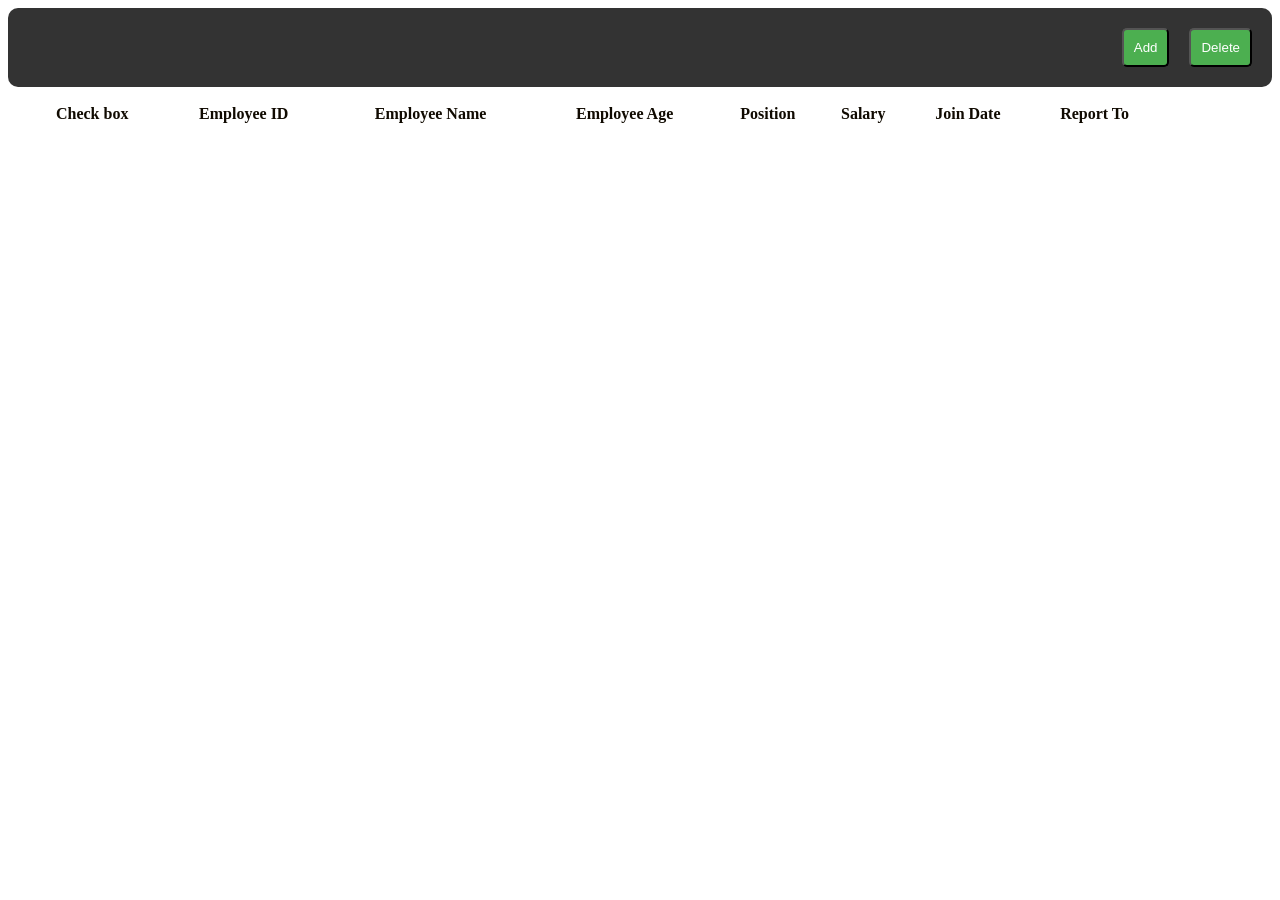
<file: src/main/resources/static/index.html>
<!DOCTYPE html>
<html lang="en">

<head>
	<meta charset="UTF-8">
	<meta name="viewport" content="width=device-width, initial-scale=1.0">
	<title>Document</title>
	<link rel="stylesheet" href="style.css"> 
	<script src="app.js" defer></script>
</head>

<body>
	<header>
		<div id="nav">
			<button id="add">Add</button>
			<button id="delete">Delete</button>
		</div>
	</header>
	<main>
		<table>
			<thead>
				<tr>
					<th>Check box</th>
					<th>Employee ID</th>
					<th>Employee Name</th>
					<th>Employee Age</th>
					<th>Position</th>
					<th>Salary</th>
					<th>Join Date</th>
					<th>Report To</th>
				</tr>
			</thead>
			<tbody id="table-body"></tbody>
		</table>
	</main>
	</main>
	<footer>

	</footer>
</body>

</html>
</file>
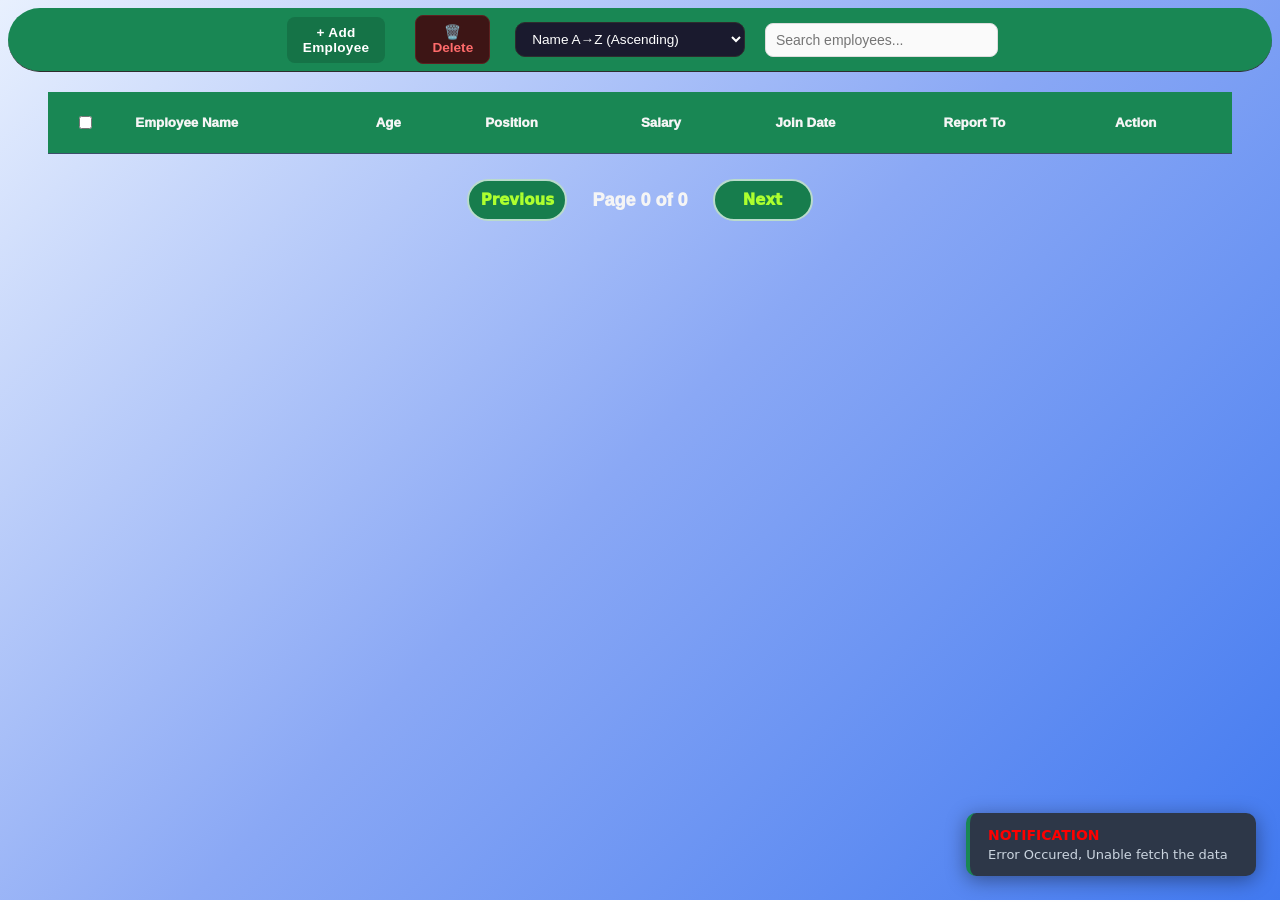
<file: src/main/resources/UI/index.html>
<!DOCTYPE html>
<html lang="en">

<head>
	<meta charset="UTF-8">
	<meta name="viewport" content="width=device-width, initial-scale=1.0">
	<title>Document</title>
	<link rel="stylesheet" href="style.css">
	<script src="app.js" defer></script>
</head>

<body>
	<header>
		<div id="nav">
			<div id="logo">
			</div>
			<button id="add-btn">+ Add Employee</button>
			<button id="delete-btn">🗑️ Delete</button>
			<select id="sort-select">
				<option value="employeeName,asc">Name A→Z (Ascending)</option>
				<option value="employeeName,desc">Name Z→A (Descending)</option>
				<option value="joinDate,asc">Join Date (Ascending)</option>
				<option value="joinDate,desc">Join Date (Descending)</option>
				<option value="salary,asc">Salary (Ascending)</option>
				<option value="salary,desc">Salary (Descending)</option>
				<option value="age,asc">Age (Ascending)</option>
				<option value="age,desc">Age (Descending)</option>
				<option value="position,asc">Position (Ascending)</option>
				<option value="position,desc">Position (Descending)</option>
			</select>
			<input type="text" id="search-input" placeholder="Search employees...">
		</div>
	</header>
	<main>
		<div class="table-wrap">
			<table>
				<thead>
					<tr>
						<th><input type="checkbox" id="all"></th>
						<th><button id="head-name" value="employeeName">Employee Name</button></th>
						<th><button id="head-age" value="employeeAge">Age</button></th>
						<th><button id="head-position" value="position">Position</button></th>
						<th><button id="head-salary" value="salary">Salary</button></th>
						<th><button id="head-joinDate" value="joinDate">Join Date</button></th>
						<th><button id="head-reportTo" value="reportTo">Report To</button></th>
						<th><button>Action</button></th>
					</tr>
				</thead>
				<tbody id="table-body"></tbody>
			</table>
		</div>
		<div id="pagination">
			<Button id="prev-page">Previous</Button>
			<div id="curr-page"></div>
			<Button id="next-page">Next</Button>
		</div>
		<div class="alert">
			<div class="alert-heading">NOTIFICATION</div>
			<span class="alert-message"></span>
		</div>
		<div id="take-input">
			<div id="input-heading">Some records could not be deleted — they are referenced by other employees.
			</div>
			<div id="input-subheading">Do you want to delete the remaining records?</div>
			<div id="input-buttons">
				<button id="yes">Yes</button>
				<button id="no">No</button>
			</div>
		</div>
		<div id="add-form">
			<div id="employee-add">Employee Details</div>
			<button id="random-btn">Random Data</button>
			<button id="cross">✖</button>
			<form id="add-form-form">
				<div class="full">
					<label for="employeeName">Name</label>
					<input id="employeeName" type="text" class="input-form" name="employeeName" placeholder="Raj Kar"
						required>
				</div>

				<div>
					<label for="employeeAge">Age</label>
					<input id="employeeAge" type="number" class="input-form" name="employeeAge" placeholder="21"
						required>
				</div>

				<div>
					<label for="position">Position</label>
					<input id="position" type="text" class="input-form" name="position" placeholder="Software Developer"
						required>
				</div>

				<div>
					<label for="salary">Salary</label>
					<input id="salary" type="number" class="input-form" name="salary" step="0.01" placeholder="10000.0"
						required>
				</div>

				<div>
					<label for="joinDate">Join Date</label>
					<input id="joinDate" type="date" id="joinDate" class="input-form" name="joinDate"
						placeholder="09/09/2020">
				</div>
				<div>
					<label for="reportTo">Reports To</label>
					<select id="report-to" class="input-form">Report to

					</select>
				</div>

				<input type="button" value="Add Employee" id="submit-btn" class="full">

			</form>
			<div class="alert-form">
				<span class="alert-form-message"></span>
			</div>
		</div>
	</main>
	<footer>

	</footer>
</body>

</html>
</file>
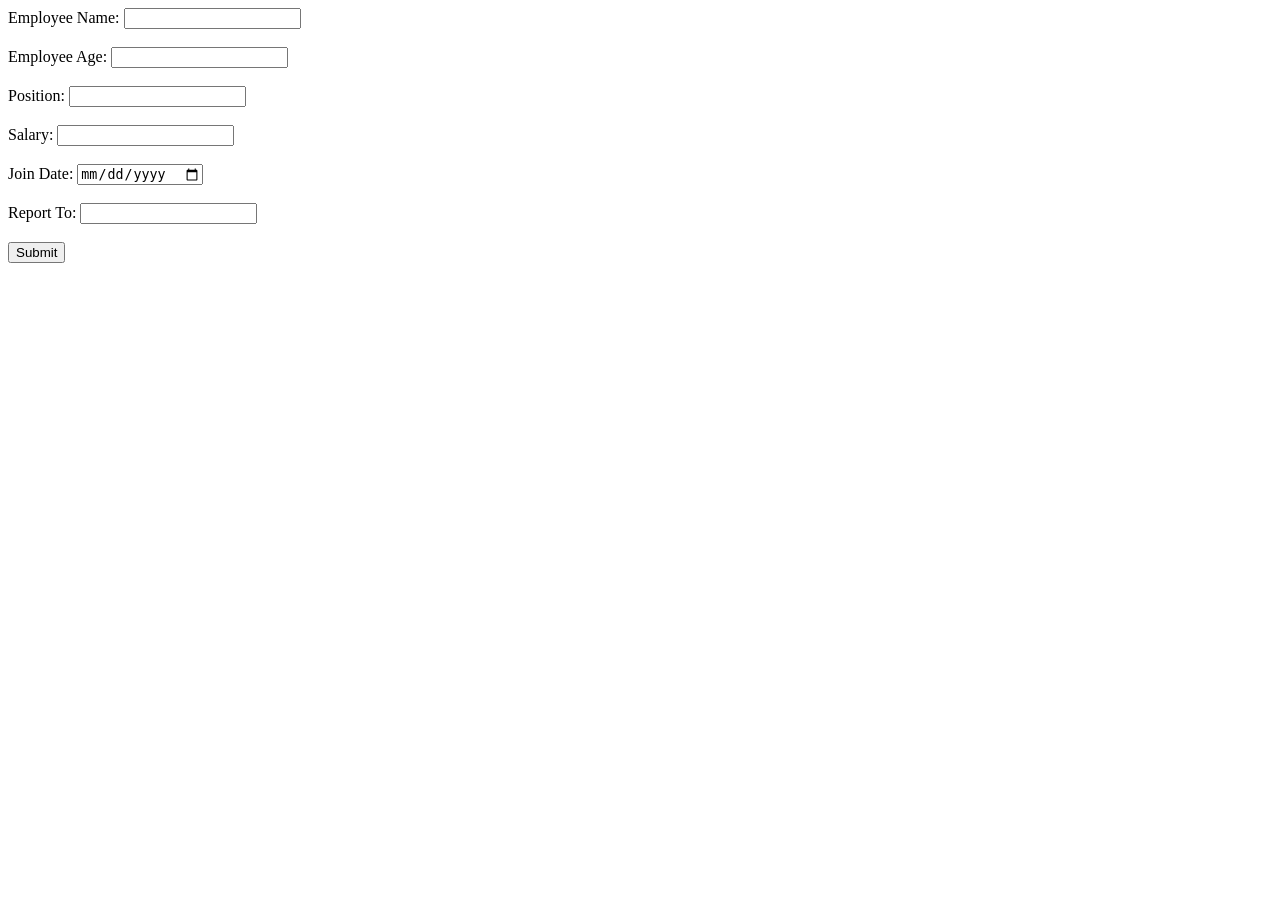
<file: src/main/resources/static/add.html>
<!DOCTYPE html>
<html lang="en">
<head>
    <meta charset="UTF-8">
    <meta name="viewport" content="width=device-width, initial-scale=1.0">
    <title>Document</title>
    <script src="addEmployee.js" defer></script>
</head>
<body>
    <form>

        <label for="employeeName">Employee Name:</label>
        <input type="text" id="employeeName" name="employeeName" required><br><br>

        <label for="employeeAge">Employee Age:</label>
        <input type="number" id="employeeAge" name="employeeAge"><br><br>

        <label for="position">Position:</label>
        <input type="text" id="position" name="position"><br><br>

        <label for="salary">Salary:</label>
        <input type="number" id="salary" name="salary" step="0.01"><br><br>

        <label for="joinDate">Join Date:</label>
        <input type="date" id="joinDate" name="joinDate"><br><br>

        <label for="reportTo">Report To:</label>
        <input type="text" id="reportTo" name="reportTo"><br><br>

        <input type="submit" value="Submit" id="submit-btn">
    </form>
</body>
</html>
</file>
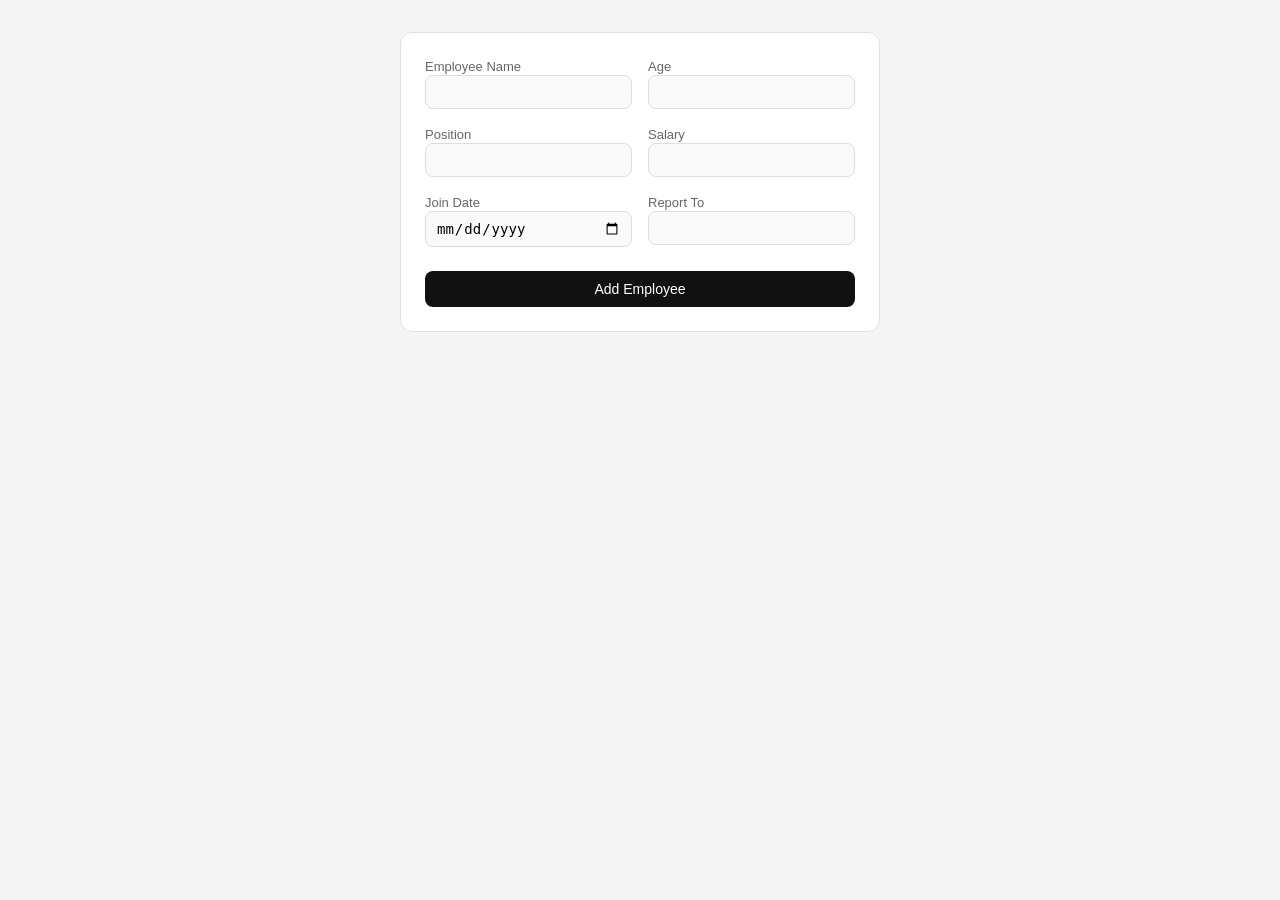
<file: src/main/resources/UI/add.html>
<!DOCTYPE html>
<html lang="en">
<head>
    <meta charset="UTF-8">
    <meta name="viewport" content="width=device-width, initial-scale=1.0">
    <title>Add Employee</title>
    <script src="addEmployee.js" defer></script>
    <link href="styleAdd.css" rel="stylesheet">
</head>
<body>
    <form>
        <div class="full">
            <label for="employeeName">Employee Name</label>
            <input type="text" id="employeeName" name="employeeName" required>
        </div>

        <div>
            <label for="employeeAge">Age</label>
            <input type="number" id="employeeAge" name="employeeAge">
        </div>

        <div>
            <label for="position">Position</label>
            <input type="text" id="position" name="position">
        </div>

        <div>
            <label for="salary">Salary</label>
            <input type="number" id="salary" name="salary" step="0.01">
        </div>

        <div>
            <label for="joinDate">Join Date</label>
            <input type="date" id="joinDate" name="joinDate">
        </div>

        <div class="full">
            <label for="reportTo">Report To</label>
            <input type="text" id="reportTo" name="reportTo">
        </div>

        <input type="submit" value="Add Employee" id="submit-btn" class="full">
    </form>
</body>
</html>
</file>
<file: src/main/resources/static/style.css>
#nav{
	display :flex;
	justify-content :flex-end;
	align-items:flex-end;
	align-content: flex-end;
	align-self: flex-end;
}
button{
	margin:10px;
	padding: 10px;
	border-radius: 5px;
	background-color: #4CAF50;
	color: white;
}
button:hover{
	background-color: #4f6c50;
	border-radius: 10px;
}
body{
	background-image :  url('https://www.transparenttextures.com/patterns/white-diamond.png');
}
table{
	margin: 15px;
	width: 90%;
	color:rgb(16, 10, 1);
}
header{
	padding:10px;
	background-color: #333333;
	color: white;
	border-radius: 10px;
	
}
</file>
<file: src/main/resources/UI/style.css>
#nav {
	display: flex;
	justify-content: flex-end;
	align-items: center;
	gap: 20px;
}

body {
	background: linear-gradient(135deg, #e8f0fe, #8aa8f5, rgb(65, 121, 240));
	min-height: 100vh;
	background-repeat: no-repeat;
	background-attachment: fixed;
}

body.blocked {
	pointer-events: none;
}

.shake {
	animation: shake 0.5s ease-in-out;
	z-index: 6;
}

.shake-body {
	animation: shake-body 0.5s ease-in-out;
	z-index: 6;
}

button {
	padding: 5px;
	border-radius: 10px;
	margin: 5px;
	font-weight: 1000;
	background: none;
	color: whitesmoke;
	border: none;
	cursor: pointer;
}

#add-btn {
	background-color: #157347;
	color: white;
	font-size: 0.85rem;
	font-weight: 600;
	padding: 8px 16px;
	border-radius: 8px;
	border: none;
	letter-spacing: 0.3px;
}

#add-btn:hover {
	background-color: #176842;
}

#delete-btn {
	background-color: #3d1515;
	color: #ff6b6b;
	font-size: 0.85rem;
	font-weight: 600;
	padding: 8px 16px;
	border-radius: 8px;
	border: 1px solid #5c2020;
	cursor: pointer;
}

#delete-btn:hover {
	background-color: #5c2020;
	color: white;
}

header {
	top: 0;
	width: 100%;
	padding: 0 24px;
	height: 64px;
	background: #198754;
	border-bottom: 1px solid #2d2d2d;
	border-radius: 0;
	display: flex;
	align-items: center;
	align-content: center;
	justify-content: space-around;
	box-sizing: border-box;
	z-index: 10;
	border-radius: 50px;
}

#logo {
	position: absolute;
	left: 40px;
	width: 45px;
	height: 45px;
	border-radius: 50%;
	background-image: url("https://res.cloudinary.com/dh62nngtk/image/upload/v1782215956/emp_di7r7u.jpg");
	background-size: contain;
	background-position: center;
	flex-shrink: 0;
}

.reportToBtn,
.editBtn {
	padding: 4px;
	color: black;
	background-color: white;
	border: 1px solid #ccc;
	border-radius: 12px;
	margin: 5px;
}

.editBtn {
	border: none;
	border-radius: 0px;
	padding: 0px;
	border: none;
	background: none;
}

.editBtn:hover {
	background: none;
}

.reportToBtn:hover {
	background-color: #ccc;
}

.individual-delete {
	background: none;
	border: none;
}

.table-wrap {
	display: flex;
	justify-self: center;
	justify-content: center;
	justify-items: center;
	align-items: center;
	margin-top: 20px;
	margin-bottom: 20px;
	padding: 0 40px;
	border-radius: 25px;
}

table {
	font-family: Arial, Helvetica, sans-serif;
	border-collapse: collapse;
	background: #1a1a1a;
	width: 100%;
}

td,
th {
	border-bottom: 1px solid #3d4f6b;
	text-align: center;
	vertical-align: middle;
	padding: 10px;
	background: #2d3748;
	font-size: 13px;
	color: white;
	font-weight: 800;
}

th {
	position: sticky;
	top: 0;
	background: #198754;
	padding-top: 13px;
	padding-bottom: 13px;
	text-align: left;
}

tr:nth-child(even) td {
	background: #364156;
}

tr:hover td {
	background: #4a5f7a;
	overflow: hidden;
}

#pagination {
	bottom: 10px;
	gap: 20px;
	display: flex;
	flex-direction: row;
	justify-content: center;
	align-items: center;
	align-self: center;
	align-content: center;
}

#prev-page,
#next-page {
	display: flex;
	justify-content: center;
	justify-items: center;
	align-items: center;
	align-content: center;
	align-self: center;
	padding: 10px;
	font-size: 15px;
	background-color: #d1e7dd;
	color: #198754;
	border: 2px solid #badbcc;
	border-radius: 50px;
	font-weight: 1000;
	width: 100px;
	font-family: system-ui, -apple-system, BlinkMacSystemFont, 'Segoe UI', Roboto, Oxygen, Ubuntu, Cantarell, 'Open Sans', 'Helvetica Neue', sans-serif;
}

#prev-page:hover,
#next-page:hover {
	background-color: #198754;
	color: greenyellow;
}

#curr-page {
	font-weight: 1000;
	font-size: large;
	font-family: sans-serif;
	color: whitesmoke;
}

#prev-page:disabled,
#next-page:disabled {
	background-color: #177d4d;
	color: greenyellow;
	pointer-events: none;
}

#add-form {
	display: none;
	flex-direction: column;
	justify-content: center;
	justify-self: center;
	align-items: center;
	align-content: center;
	position: fixed;
	top: 50%;
	left: 50%;
	transform: translate(-50%, -50%);
	padding: 10px;
	background: linear-gradient(135deg, #fafafa, #e8e8e8);
	color: #333333;
	border: 5px solid #176842;
	border-radius: 20px;
	font-family: 'Gill Sans', 'Gill Sans MT', Calibri, 'Trebuchet MS', sans-serif;
	font-size: medium;
	font-weight: 900;
	width: 550px;
	height: auto;
	height: 450px;
	max-height: 90vh;
	overflow-y: auto;
	z-index: 2;
	gap: 2px;
	pointer-events: all;
}

#employee-add {
	width: auto;
	height: auto;
}
.alert {
    display: none;
    flex-direction: column;
    justify-content: center;
    align-items: flex-start;
    position: fixed;
    bottom: 24px;
    right: 24px;
    padding: 14px 18px;
    min-width: 250px;
    max-width: 350px;
    height: auto;
    background: #2d3748;
    border-left: 4px solid #198754;
    color: snow;
    font-weight: 600;
    font-size: 14px;
    border-radius: 10px;
    z-index: 9999;
    pointer-events: all;
    font-family: system-ui, -apple-system, BlinkMacSystemFont, 'Segoe UI', Roboto, sans-serif;
    gap: 4px;
    box-shadow: 0 4px 20px rgba(0, 0, 0, 0.4);
}

.alert-heading {
    color: yellowgreen;
    font-size: 14px;
    font-weight: 700;
    font-family: system-ui, -apple-system, BlinkMacSystemFont, 'Segoe UI', Roboto, sans-serif;
    text-decoration: none;
}

.alert-message {
    font-family: system-ui, -apple-system, BlinkMacSystemFont, 'Segoe UI', Roboto, sans-serif;
    font-size: 13px;
    color: #cbd5e0;
    font-weight: 400;
}

.alert-form {
	display: none;
	flex-direction: column;
	justify-content: center;
	justify-self: center;
	align-items: center;
	align-content: center;
	position: absolute;
	top: 100px;
	padding: 5px;
	width: 80%;
	height: auto;
	font-weight: 500;
	font-size: medium;
	text-shadow: 0.5px 0.5px gray;
	border-radius: 10px;
	z-index: 3;
	pointer-events: all;
}

.alert-form-message {}

#random-btn {
	padding: 6px 12px;
	background-color: #f0f0f0;
	color: #333;
	border: 1px solid #ccc;
	border-radius: 8px;
	font-size: 12px;
	font-weight: 600;
	cursor: pointer;
}

#random-btn:hover {
	background-color: #198754;
	color: white;
	border-color: #198754;
}


#take-input {
	display: none;
	flex-direction: column;
	justify-content: flex-start;
	align-items: center;
	align-content: center;
	position: fixed;
	top: 50%;
	left: 50%;
	transform: translate(-50%, -50%);
	gap: 30px;
	background-color: #2d3748;
	color: white;
	padding: 20px;
	height: 250px;
	width: 600px;

	font-size: larger;
	font-weight: 700;
	z-index: 4;
	border-radius: 30px;
	border: 2px solid #198754;

	pointer-events: all;

}

#input-heading {
	width: 100%;
	color: snow;
	font-family: cursive;
	font-size: medium;
	font-weight: 500;
	text-decoration: 2px solid underline #ccc;
}

#input-subheading {
	color: snow;
	font-size: large;
	position: relative;
	font-family: cursive;
	font-weight: 700;
}

#input-heading:hover,#input-subheading:hover{
	color:wheat;
	cursor: pointer;
}

#yes,
#no {
	padding: 10px;
}

#input-buttons {
	display: flex;
	flex-direction: row;
	gap: 20px;
	padding-top: 20px;
	justify-content: center;
	align-items: center;
	width: 100%;
}

#yes {
	padding: 10px 30px;
	background-color: #198754;
	border-radius: 10px;
	border: 5px groove #176842;
}

#no {
	padding: 10px 30px;
	background-color: rgb(163, 68, 52);
	border-radius: 10px;
	border: 5px groove rgb(126, 55, 42);
}

#yes:hover {
	background-color: #145135;
}

#no:hover {
	background-color: rgb(86, 37, 29);
	;
}


label {
	margin: 5px;
	padding: 10px;
	font-family: Verdana, Geneva, Tahoma, sans-serif;
}

.input-form {
	padding: 5px;
	margin: 5px;
	border-radius: 10px;
	display: grid;
	justify-content: center;
	align-items: center;
	align-content: center;
	background-color: #F5F5F5;
	gap: 10px;
}

#submit-btn {
	display: block;
	width: 100%;
	margin-top: 10px;
	background-color: #57C785;
	color: white;
	grid-column: 1 / -1;
}


#submit-btn:hover {
	background-color: darkgreen;
	color: wheat;
}

#cross {
	padding: 5px;
	margin: 0;
	color: black;
	font-size: larger;
	position: relative;
	left: 250px;
	top: -80px;
	background-color: transparent;
	border: none;
	font-weight: 1000;
}

#cross:hover {
	text-shadow: 2px 1px gray;
}

.full {
	width: 100%;
}

#sort-select {
	background-color: #1a1a2e;
	color: white;
	border: 1px solid #2d2d2d;
	border-radius: 10px;
	padding: 8px 12px;
	font-size: 0.85rem;
	cursor: pointer;
}

#sort-select:hover {
	border-color: #198754;
}


form {
	background: #fff;
	border: 1px solid #e0e0e0;
	border-radius: 12px;
	padding: 1.5rem;
	width: 100%;
	max-width: 480px;
	display: grid;
	grid-template-columns: 1fr 1fr;
	gap: 1rem;
}

label {
	display: fixed;
	font-size: 13px;
	color: #666;
	margin-bottom: 4px;
}

input {
	width: 100%;
	padding: 8px 10px;
	font-size: 14px;
	border: 1px solid #ddd;
	border-radius: 8px;
	background: #fafafa;
	outline: none;
	transition: border-color 0.15s;
}

select {
	width: 100%;
	padding: 0 12px;
	font-size: 14px;
	box-sizing: border-box;
}

input:focus {
	border-color: #999;
	background: #fff;
}

label[for="employeeName"],
input#employeeName,
label[for="reportTo"],
input#reportTo,
input[type="submit"] {
	grid-column: 1 / -1;
}

input[type="submit"] {
	background: #111;
	color: #fff;
	border: none;
	cursor: pointer;
	font-weight: 500;
	padding: 10px;
	border-radius: 8px;
	margin-top: 0.5rem;
}

input[type="submit"]:hover {
	opacity: 0.85;
}

@keyframes shake {

	0%,
	100% {
		transform: translate(-50%, -50%) translateX(0);
	}

	10%,
	30%,
	50%,
	70%,
	90% {
		transform: translate(-50%, -50%) translateX(-2px);
	}

	20%,
	40%,
	60%,
	80% {
		transform: translate(-50%, -50%) translateX(2px);
	}
}

@keyframes shake-body {

	0%,
	100% {
		transform: translateX(0);
	}

	10%,
	30%,
	50%,
	70%,
	90% {
		transform: translateX(-3px);
	}

	20%,
	40%,
	60%,
	80% {
		transform: translateX(3px);
	}
}
</file>
<file: src/main/resources/UI/styleAdd.css>
* {
    box-sizing: border-box;
    margin: 0;
    padding: 0;
}

body {
    font-family: sans-serif;
    background: #f5f5f5;
    display: flex;
    justify-content: center;
    padding: 2rem;
}

form {
    background: #fff;
    border: 1px solid #e0e0e0;
    border-radius: 12px;
    padding: 1.5rem;
    width: 100%;
    max-width: 480px;
    display: grid;
    grid-template-columns: 1fr 1fr;
    gap: 1rem;
}

label {
    display: fixed;
    font-size: 13px;
    color: #666;
    margin-bottom: 4px;
}

input {
    width: 100%;
    padding: 8px 10px;
    font-size: 14px;
    border: 1px solid #ddd;
    border-radius: 8px;
    background: #fafafa;
    outline: none;
    transition: border-color 0.15s;
}

input:focus {
    border-color: #999;
    background: #fff;
}

label[for="employeeName"],
input#employeeName,
label[for="reportTo"],
input#reportTo,
input[type="submit"] {
    grid-column: 1 / -1;
}

input[type="submit"] {
    background: #111;
    color: #fff;
    border: none;
    cursor: pointer;
    font-weight: 500;
    padding: 10px;
    border-radius: 8px;
    margin-top: 0.5rem;
}

input[type="submit"]:hover {
    opacity: 0.85;
}
</file>
